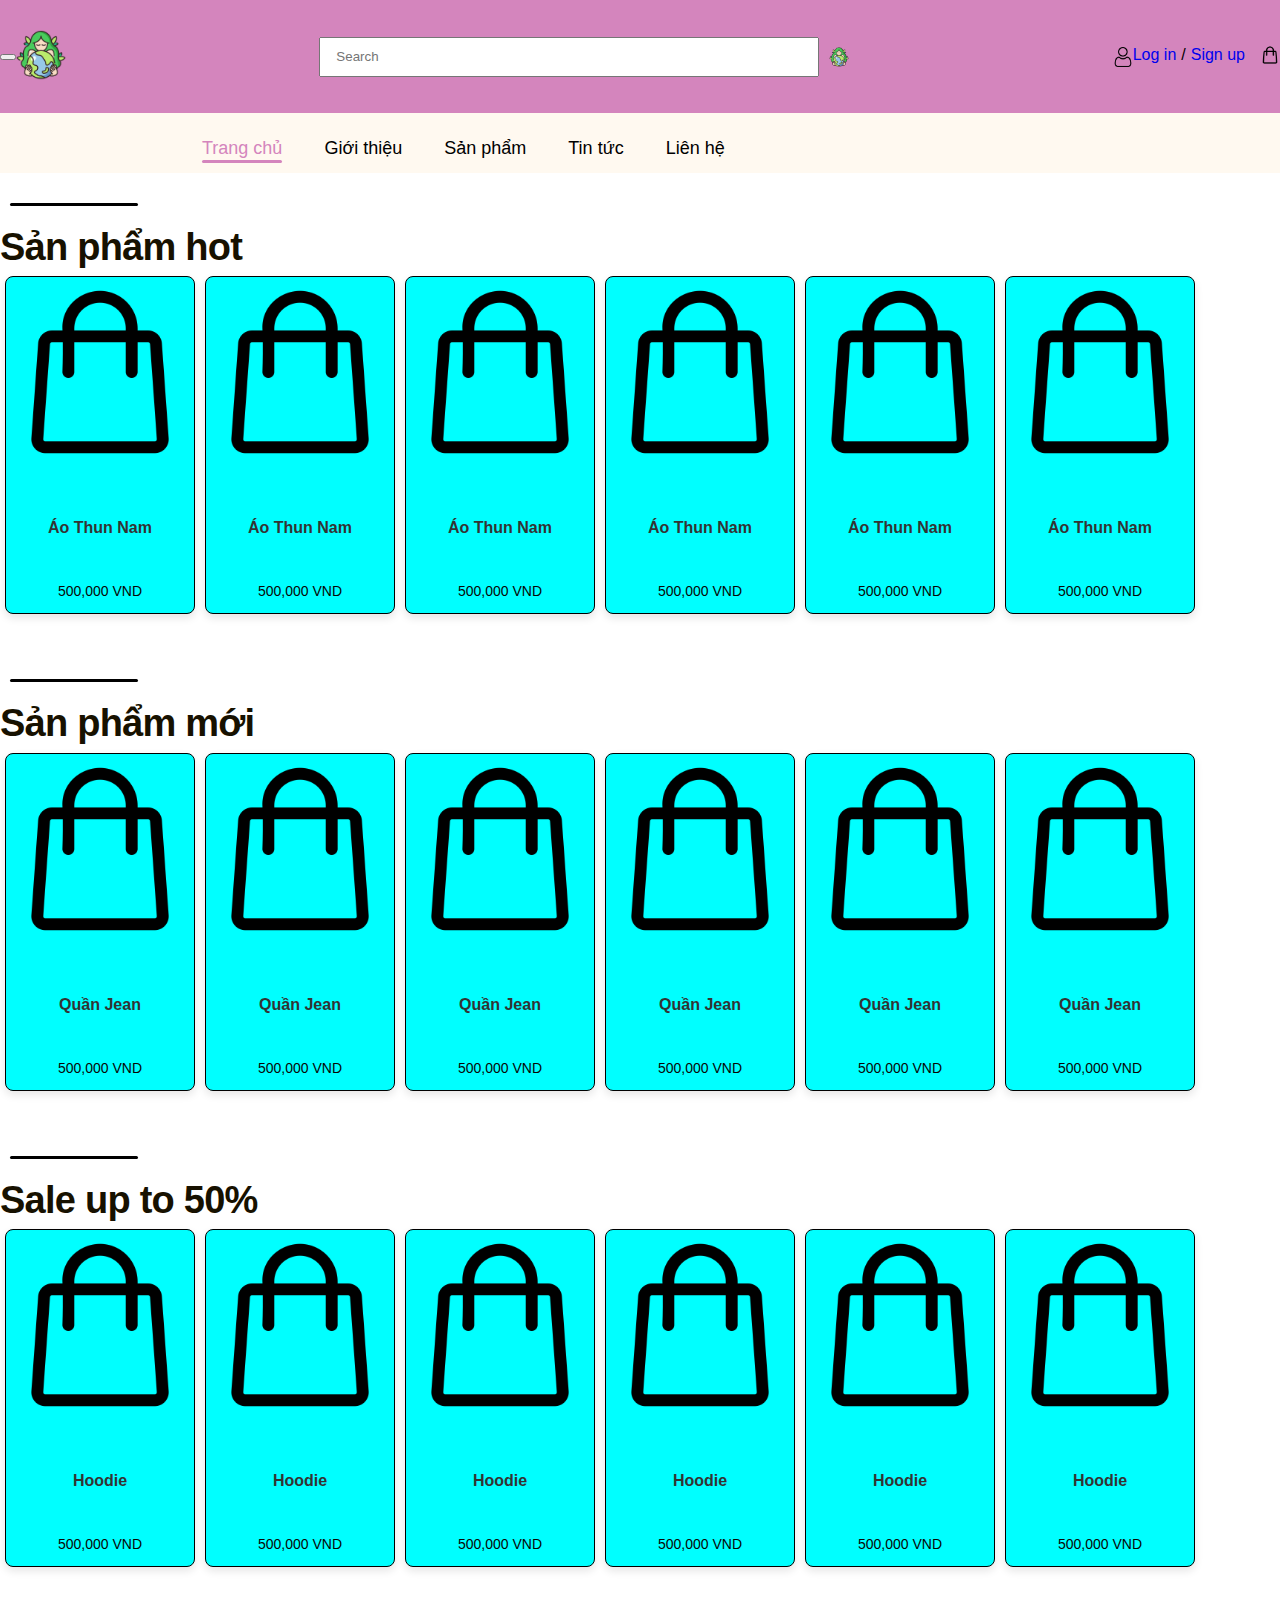
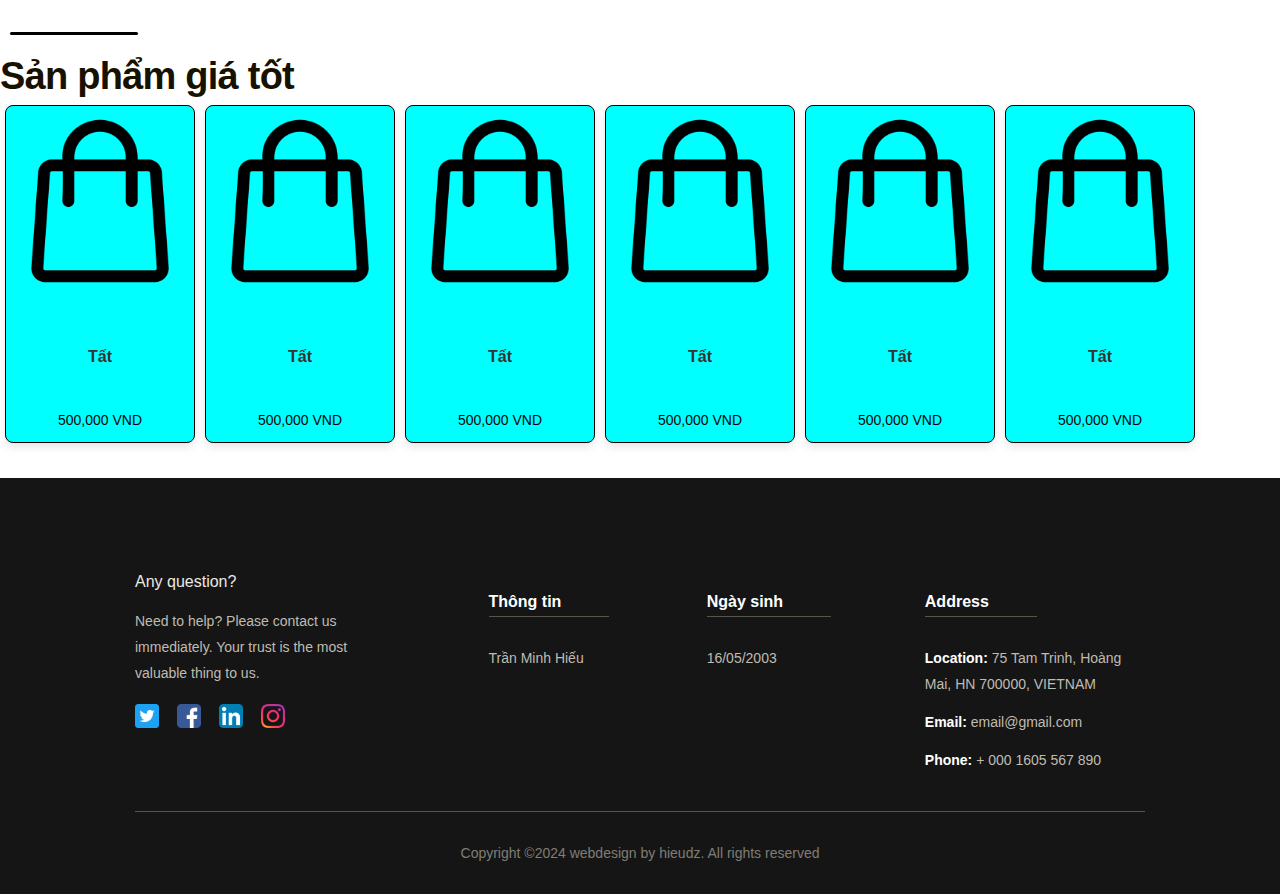
<file: Web_simple/index.html>
<!DOCTYPE html>
<html lang="en">
  <head>
    <meta charset="UTF-8" />
    <meta name="viewport" content="width=device-width, initial-scale=1.0" />
    <link rel="stylesheet" href="./assets/css/csschung/reset.css" />
    <link rel="stylesheet" href="./assets/css/csschung/styleglobal.css" />
    <link rel="stylesheet" href="./assets/css/csschung/stylecommon.css" />
    <link rel="stylesheet" href="./assets/css/csschung/styleheader.css" />
    <link rel="stylesheet" href="./assets/css/csschung/styleduoiheader.css" />
    <link rel="stylesheet" href="./assets/css/csschung/stylefooter.css" />
    <link rel="stylesheet" href="./assets/css/cssrieng/styletrangchu.css" />
    <!-- icon style -->
    <link
      rel="stylesheet"
      href="https://cdnjs.cloudflare.com/ajax/libs/font-awesome/6.6.0/css/all.min.css"
      integrity="sha512-Kc323vGBEqzTmouAECnVceyQqyqdsSiqLQISBL29aUW4U/M7pSPA/gEUZQqv1cwx4OnYxTxve5UMg5GT6L4JJg=="
      crossorigin="anonymous"
      referrerpolicy="no-referrer"
    />
    <title>Trang chủ</title>
  </head>
  <body>
    <!-- header -->
    <header class="header fixed" role="banner">
      <div class="main-content">
        <!-- Sidebar -->
        <aside class="side-bar" role="navigation">
          <header>
            <button class="close-btn" aria-label="Close Sidebar">
              <i class="fas fa-times"></i>
            </button>
            <img src="./assets/icon/logonew.png" alt="User Avatar" />
            <h1> InnoVerse Shop </h1>
          </header>
          <nav class="menu">
            <div class="item">
              <a href="#"><i class="fas fa-desktop"></i>Dashboard</a>
            </div>
            <div class="item">
              <a class="sub-btn">
                <i class="fas fa-table"></i>Tables
                <i class="fas fa-angle-right dropdown"></i>
              </a>
              <div class="sub-menu">
                <a href="#" class="sub-item">Sub Item 01</a>
                <a href="#" class="sub-item">Sub Item 02</a>
                <a href="#" class="sub-item">Sub Item 03</a>
              </div>
            </div>
            <div class="item">
              <a href="#"><i class="fas fa-th"></i>Forms</a>
            </div>
            <div class="item">
              <a class="sub-btn">
                <i class="fas fa-cogs"></i>Settings
                <i class="fas fa-angle-right dropdown"></i>
              </a>
              <div class="sub-menu">
                <a href="#" class="sub-item">Sub Item 01</a>
                <a href="#" class="sub-item">Sub Item 02</a>
              </div>
            </div>
            <div class="item">
              <a href="#"><i class="fas fa-info-circle"></i>About</a>
            </div>
          </nav>
        </aside>

        <!-- Header Content -->
        <div class="body-header">
          <div style="display: flex; align-items: center">
            <button class="menu-btn" aria-label="Toggle Sidebar">
              <i class="fas fa-bars"></i>
            </button>
            <div class="logo-container">
              <img
                src="./assets/icon/logonew.png"
                alt="Lesson"
                class="logo"
                width="50"
                height="50"
              />
            </div>
          </div>

          <!-- Search Form -->
          <form action="" method="get" class="form" role="search">
            <input
              type="search"
              class="form-control me-2"
              placeholder="Search"
              aria-label="Search"
            />
            <button
              class="btn btn-outline-success"
              type="submit"
              aria-label="Submit Search"
            >
              <img src="./assets/icon/logonew.png" alt="Search Icon" width="20" />
            </button>
          </form>

          <!-- User and Cart Section -->
          <div class="user-cart-section">
            <div class="user-login" style="display: flex">
              <img src="./assets/icon/user.png" alt="User Avatar" width="20" />
              <div class="auth-links">
                <a href="#" title="Log in">Log in</a> /
                <a href="#" title="Sign up">Sign up</a>
              </div>
            </div>
            <div class="shopping-cart">
              <a href="giohang.html">
                <img
                  src="./assets/icon/shopping-bag.png"
                  alt="Shopping Cart"
                  width="20"
                />
              </a>
            </div>
          </div>
        </div>
      </div>
    </header>

    <!-- Điều hướng -->
    <div class="dieu-huong">
      <div class="main-content">
        <div class="danh-sach">
          <ul>
            <li class="active">
              <a href="#">Trang chủ</a>
            </li>
            <li>
              <a href="#">Giới thiệu</a>
            </li>
            <li>
              <a href="#">Sản phẩm</a>
            </li>
            <li>
              <a href="#">Tin tức</a>
            </li>
            <li>
              <a href="./lienhe.html">Liên hệ</a>
            </li>
          </ul>
        </div>
      </div>
    </div>

    <!-- main -->
    <main>
      <!-- nội dung -->
      <div class="main-content">
        <div class="noi-dung">
          <!-- Sản phẩm hot -->
          <div class="new-arrivals can-tren-duoi">
            <h2 class="heading-lv2">Sản phẩm hot</h2>
            <div class="new-arrivals1">
              <div class="product-card">
                <img
                  src="./assets/icon/shopping-bag.png"
                  alt="Tên sản phẩm"
                  class="product-image"
                />
                <h3 class="product-name">Áo Thun Nam</h3>
                <p class="product-price">500,000 VND</p>
              </div>
              <div class="product-card">
                <img
                  src="./assets/icon/shopping-bag.png"
                  alt="Tên sản phẩm"
                  class="product-image"
                />
                <h3 class="product-name">Áo Thun Nam</h3>
                <p class="product-price">500,000 VND</p>
              </div>
              <div class="product-card">
                <img
                  src="./assets/icon/shopping-bag.png"
                  alt="Tên sản phẩm"
                  class="product-image"
                />
                <h3 class="product-name">Áo Thun Nam</h3>
                <p class="product-price">500,000 VND</p>
              </div>
              <div class="product-card">
                <img
                  src="./assets/icon/shopping-bag.png"
                  alt="Tên sản phẩm"
                  class="product-image"
                />
                <h3 class="product-name">Áo Thun Nam</h3>
                <p class="product-price">500,000 VND</p>
              </div>
              <div class="product-card">
                <img
                  src="./assets/icon/shopping-bag.png"
                  alt="Tên sản phẩm"
                  class="product-image"
                />
                <h3 class="product-name">Áo Thun Nam</h3>
                <p class="product-price">500,000 VND</p>
              </div>
              <div class="product-card">
                <img
                  src="./assets/icon/shopping-bag.png"
                  alt="Tên sản phẩm"
                  class="product-image"
                />
                <h3 class="product-name">Áo Thun Nam</h3>
                <p class="product-price">500,000 VND</p>
              </div>
            </div>
          </div>

          <!-- Sản phẩm mới -->
          <div class="new-products can-tren-duoi">
            <h2 class="heading-lv2">Sản phẩm mới</h2>
            <div class="new-products1">
              <div class="product-card">
                <img
                  src="./assets/icon/shopping-bag.png"
                  alt="Tên sản phẩm"
                  class="product-image"
                />
                <h3 class="product-name">Quần Jean</h3>
                <p class="product-price">500,000 VND</p>
              </div>
              <div class="product-card">
                <img
                  src="./assets/icon/shopping-bag.png"
                  alt="Tên sản phẩm"
                  class="product-image"
                />
                <h3 class="product-name">Quần Jean</h3>
                <p class="product-price">500,000 VND</p>
              </div>
              <div class="product-card">
                <img
                  src="./assets/icon/shopping-bag.png"
                  alt="Tên sản phẩm"
                  class="product-image"
                />
                <h3 class="product-name">Quần Jean</h3>
                <p class="product-price">500,000 VND</p>
              </div>
              <div class="product-card">
                <img
                  src="./assets/icon/shopping-bag.png"
                  alt="Tên sản phẩm"
                  class="product-image"
                />
                <h3 class="product-name">Quần Jean</h3>
                <p class="product-price">500,000 VND</p>
              </div>
              <div class="product-card">
                <img
                  src="./assets/icon/shopping-bag.png"
                  alt="Tên sản phẩm"
                  class="product-image"
                />
                <h3 class="product-name">Quần Jean</h3>
                <p class="product-price">500,000 VND</p>
              </div>
              <div class="product-card">
                <img
                  src="./assets/icon/shopping-bag.png"
                  alt="Tên sản phẩm"
                  class="product-image"
                />
                <h3 class="product-name">Quần Jean</h3>
                <p class="product-price">500,000 VND</p>
              </div>
            </div>
          </div>

          <!-- Hàng giảm giá -->
          <div class="sale can-tren-duoi">
            <h2 class="heading-lv2">Sale up to 50%</h2>
            <div class="sale1">
              <div class="product-card">
                <img
                  src="./assets/icon/shopping-bag.png"
                  alt="Tên sản phẩm"
                  class="product-image"
                />
                <h3 class="product-name">Hoodie</h3>
                <p class="product-price">500,000 VND</p>
              </div>
              <div class="product-card">
                <img
                  src="./assets/icon/shopping-bag.png"
                  alt="Tên sản phẩm"
                  class="product-image"
                />
                <h3 class="product-name">Hoodie</h3>
                <p class="product-price">500,000 VND</p>
              </div>
              <div class="product-card">
                <img
                  src="./assets/icon/shopping-bag.png"
                  alt="Tên sản phẩm"
                  class="product-image"
                />
                <h3 class="product-name">Hoodie</h3>
                <p class="product-price">500,000 VND</p>
              </div>
              <div class="product-card">
                <img
                  src="./assets/icon/shopping-bag.png"
                  alt="Tên sản phẩm"
                  class="product-image"
                />
                <h3 class="product-name">Hoodie</h3>
                <p class="product-price">500,000 VND</p>
              </div>
              <div class="product-card">
                <img
                  src="./assets/icon/shopping-bag.png"
                  alt="Tên sản phẩm"
                  class="product-image"
                />
                <h3 class="product-name">Hoodie</h3>
                <p class="product-price">500,000 VND</p>
              </div>
              <div class="product-card">
                <img
                  src="./assets/icon/shopping-bag.png"
                  alt="Tên sản phẩm"
                  class="product-image"
                />
                <h3 class="product-name">Hoodie</h3>
                <p class="product-price">500,000 VND</p>
              </div>
            </div>
          </div>

          <!-- Sản phẩm giá tốt -->
          <div class="discounted-goods can-tren-duoi">
            <h2 class="heading-lv2">Sản phẩm giá tốt</h2>
            <div class="discounted-goods1">
              <div class="product-card">
                <img
                  src="./assets/icon/shopping-bag.png"
                  alt="Tên sản phẩm"
                  class="product-image"
                />
                <h3 class="product-name">Tất</h3>
                <p class="product-price">500,000 VND</p>
              </div>
              <div class="product-card">
                <img
                  src="./assets/icon/shopping-bag.png"
                  alt="Tên sản phẩm"
                  class="product-image"
                />
                <h3 class="product-name">Tất</h3>
                <p class="product-price">500,000 VND</p>
              </div>
              <div class="product-card">
                <img
                  src="./assets/icon/shopping-bag.png"
                  alt="Tên sản phẩm"
                  class="product-image"
                />
                <h3 class="product-name">Tất</h3>
                <p class="product-price">500,000 VND</p>
              </div>
              <div class="product-card">
                <img
                  src="./assets/icon/shopping-bag.png"
                  alt="Tên sản phẩm"
                  class="product-image"
                />
                <h3 class="product-name">Tất</h3>
                <p class="product-price">500,000 VND</p>
              </div>
              <div class="product-card">
                <img
                  src="./assets/icon/shopping-bag.png"
                  alt="Tên sản phẩm"
                  class="product-image"
                />
                <h3 class="product-name">Tất</h3>
                <p class="product-price">500,000 VND</p>
              </div>
              <div class="product-card">
                <img
                  src="./assets/icon/shopping-bag.png"
                  alt="Tên sản phẩm"
                  class="product-image"
                />
                <h3 class="product-name">Tất</h3>
                <p class="product-price">500,000 VND</p>
              </div>
            </div>
          </div>
        </div>
      </div>
    </main>

    <!-- footer -->
    <footer class="footer">
      <div class="main-content">
        <div class="row">
          <!-- column 1 -->
          <div class="column">
            <span class="logo">Any question?</span>
            <p class="desc">
              Need to help? Please contact us immediately. Your trust is the most valuable thing to us.
            </p>
            <div class="socials">
              <a href="#!">
                <img
                  src="./assets/icon/tw.png"
                  alt="twitter"
                  class="icon"
                />
              </a>
              <a href="#!">
                <img src="./assets/icon/fb.png" alt="facebook" class="icon" />
              </a>
              <a href="#!">
                <img
                  src="./assets/icon/Ln.png"
                  alt="linkedin"
                  class="icon"
                />
              </a>
              <a href="#!">
                <img
                  src="./assets/icon/Ins.png"
                  alt="instagram"
                  class="icon"
                />
              </a>
            </div>
          </div>

          <!-- column 2 -->
          <div class="column">
            <h3 class="title">Thông tin</h3>
            <ul class="list">
              <li>
                <a href="#!">Trần Minh Hiếu</a>
              </li>
            </ul>
          </div>

          <!-- column 3 -->
          <div class="column">
            <h3 class="title">Ngày sinh</h3>
            <ul class="list">
              <li>
                <a href="#!">16/05/2003</a>
              </li>
            </ul>
          </div>

          <!-- column 4 -->
          <div class="column">
            <h3 class="title">Address</h3>
            <ul class="list">
              <li>
                <a href="#!"
                  ><strong>Location:</strong> 75 Tam Trinh, Hoàng Mai, HN
                  700000, VIETNAM</a
                >
              </li>
              <li>
                <a href="#!"><strong>Email:</strong> email@gmail.com</a>
              </li>
              <li>
                <a href="#!"><strong>Phone:</strong> + 000 1605 567 890</a>
              </li>
            </ul>
          </div>
        </div>

        <div class="copyright">
          <p>Copyright ©2024 webdesign by hieudz. All rights reserved</p>
        </div>
      </div>
    </footer>

    <script type="text/javascript">
      document.addEventListener("DOMContentLoaded", () => {
        // Toggle sub-menus
        document.querySelectorAll(".sub-btn").forEach((button) => {
          button.addEventListener("click", () => {
            const subMenu = button.nextElementSibling;
            const dropdownIcon = button.querySelector(".dropdown");

            if (subMenu) subMenu.classList.toggle("visible");
            if (dropdownIcon) dropdownIcon.classList.toggle("rotate");
          });
        });

        // Expand and collapse sidebar
        const sidebar = document.querySelector(".side-bar");
        const menuBtn = document.querySelector(".menu-btn");
        const closeBtn = document.querySelector(".close-btn");

        if (menuBtn && sidebar && closeBtn) {
          menuBtn.addEventListener("click", () => {
            sidebar.classList.add("active");
            menuBtn.style.visibility = "hidden";
          });

          closeBtn.addEventListener("click", () => {
            sidebar.classList.remove("active");
            menuBtn.style.visibility = "visible";
          });
        }
      });
    </script>
  </body>
</html>
</file>
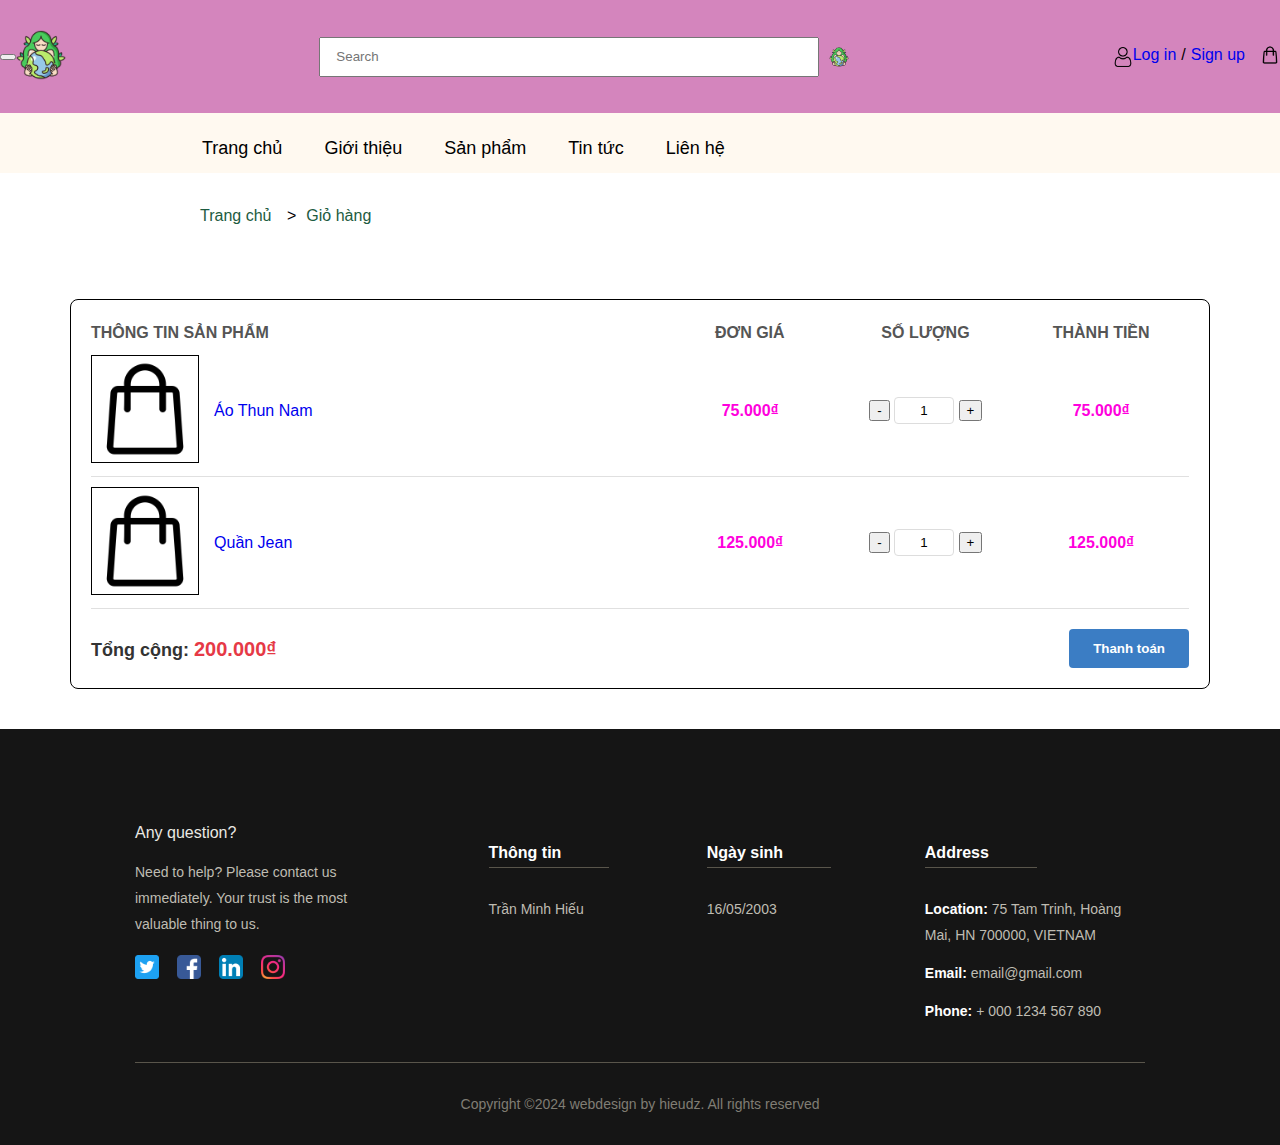
<file: Web_simple/giohang.html>
<!DOCTYPE html>
<html lang="en">
  <head>
    <meta charset="UTF-8" />
    <meta name="viewport" content="width=device-width, initial-scale=1.0" />
    <link rel="stylesheet" href="./assets/css/csschung/reset.css" />
    <link rel="stylesheet" href="./assets/css/csschung/styleglobal.css" />
    <link rel="stylesheet" href="./assets/css/csschung/stylecommon.css" />
    <link rel="stylesheet" href="./assets/css/csschung/styleheader.css" />
    <link rel="stylesheet" href="./assets/css/csschung/styleduoiheader.css" />
    <link rel="stylesheet" href="./assets/css/csschung/stylefooter.css" />
    <link rel="stylesheet" href="./assets/css/cssrieng/stylegiohang.css" />
    <!-- icon style -->
    <link
      rel="stylesheet"
      href="https://cdnjs.cloudflare.com/ajax/libs/font-awesome/6.6.0/css/all.min.css"
      integrity="sha512-Kc323vGBEqzTmouAECnVceyQqyqdsSiqLQISBL29aUW4U/M7pSPA/gEUZQqv1cwx4OnYxTxve5UMg5GT6L4JJg=="
      crossorigin="anonymous"
      referrerpolicy="no-referrer"
    />
    <title>Giỏ hàng</title>
  </head>
  <body>
    <!-- header -->
    <header class="header fixed" role="banner">
      <div class="main-content">
        <!-- Sidebar -->
        <aside class="side-bar" role="navigation">
          <header>
            <button class="close-btn" aria-label="Close Sidebar">
              <i class="fas fa-times"></i>
            </button>
            <img src="./assets/icon/logonew.png" alt="User Avatar" />
            <h1> InnoVerse Shop </h1>
          </header>
          <nav class="menu">
            <div class="item">
              <a href="#"><i class="fas fa-desktop"></i>Dashboard</a>
            </div>
            <div class="item">
              <a class="sub-btn">
                <i class="fas fa-table"></i>Tables
                <i class="fas fa-angle-right dropdown"></i>
              </a>
              <div class="sub-menu">
                <a href="#" class="sub-item">Sub Item 01</a>
                <a href="#" class="sub-item">Sub Item 02</a>
                <a href="#" class="sub-item">Sub Item 03</a>
              </div>
            </div>
            <div class="item">
              <a href="#"><i class="fas fa-th"></i>Forms</a>
            </div>
            <div class="item">
              <a class="sub-btn">
                <i class="fas fa-cogs"></i>Settings
                <i class="fas fa-angle-right dropdown"></i>
              </a>
              <div class="sub-menu">
                <a href="#" class="sub-item">Sub Item 01</a>
                <a href="#" class="sub-item">Sub Item 02</a>
              </div>
            </div>
            <div class="item">
              <a href="#"><i class="fas fa-info-circle"></i>About</a>
            </div>
          </nav>
        </aside>

        <!-- Header Content -->
        <div class="body-header">
          <div style="display: flex; align-items: center">
            <button class="menu-btn" aria-label="Toggle Sidebar">
              <i class="fas fa-bars"></i>
            </button>
            <div class="logo-container">
              <img
                src="./assets/icon/logonew.png"
                alt="Lesson"
                class="logo"
                width="50"
                height="50"
              />
            </div>
          </div>

          <!-- Search Form -->
          <form action="" method="get" class="form" role="search">
            <input
              type="search"
              class="form-control me-2"
              placeholder="Search"
              aria-label="Search"
            />
            <button
              class="btn btn-outline-success"
              type="submit"
              aria-label="Submit Search"
            >
              <img src="./assets/icon/logonew.png" alt="Search Icon" width="20" />
            </button>
          </form>

          <!-- User and Cart Section -->
          <div class="user-cart-section">
            <div class="user-login" style="display: flex">
              <img src="./assets/icon/user.png" alt="User Avatar" width="20" />
              <div class="auth-links">
                <a href="#" title="Log in">Log in</a> /
                <a href="#" title="Sign up">Sign up</a>
              </div>
            </div>
            <div class="shopping-cart">
              <a href="#">
                <img
                  src="./assets/icon/shopping-bag.png"
                  alt="Shopping Cart"
                  width="20"
                />
              </a>
            </div>
          </div>
        </div>
      </div>
    </header>

    <!-- Điều hướng -->
    <div class="dieu-huong">
      <div class="main-content">
        <div class="danh-sach">
          <ul>
            <li>
              <a href="./index.html">Trang chủ</a>
            </li>
            <li>
              <a href="#">Giới thiệu</a>
            </li>
            <li>
              <a href="#">Sản phẩm</a>
            </li>
            <li>
              <a href="#">Tin tức</a>
            </li>
            <li>
              <a href="./lienhe.html">Liên hệ</a>
            </li>
          </ul>
        </div>
      </div>
    </div>

    <!-- main -->
    <main>
      <!-- nội dung -->
      <section class="bread-crumb">
        <div class="main-content">
          <ul class="horizontal-menu">
            <li>
              <a href="./index.html">Trang chủ</a>
            </li>
            <li>></li>
            <li>
              <a href="#">Giỏ hàng</a>
            </li>
          </ul>
        </div>
      </section>

      <section class="main-cart-page main-content">
        <div class="container cart-container">
          <div class="cart-content">
            <form action="" method="post" class="cart-form">
              <div class="cart-header">
                <div>Thông tin sản phẩm</div>
                <div>Đơn giá</div>
                <div>Số lượng</div>
                <div>Thành tiền</div>
              </div>

              <!-- Sản phẩm mẫu trong giỏ hàng -->
              <div class="cart-item">
                <div class="dd">
                  <div class="product-img">
                    <a href="#">
                      <img src="./assets/icon/shopping-bag.png" alt="" />
                    </a>
                  </div>
                  <div class="product-info">
                    <div class="product-name-wrap">
                      <a href="#" class="product-name">Áo Thun Nam</a>
                    </div>
                    <div class="grid">
                      <div class="product-price" data-price="75000">
                        75.000₫
                      </div>
                    </div>
                    <div class="grid">
                      <div class="product-quantity">
                        <button type="button" onclick="decrease()">-</button>
                        <input
                          type="text"
                          id="quantity"
                          maxlength="3"
                          min="1"
                          value="1"
                          class="quantity-input"
                          onchange="updateCart()"
                        />
                        <button type="button" onclick="increase()">+</button>
                      </div>
                    </div>
                    <div class="grid">
                      <div class="product-total">75.000₫</div>
                    </div>
                  </div>
                </div>
              </div>

              <div class="cart-item">
                <div class="dd">
                  <div class="product-img">
                    <a href="#">
                      <img src="./assets/icon/shopping-bag.png" alt="" />
                    </a>
                  </div>
                  <div class="product-info">
                    <div class="product-name-wrap">
                      <a href="#" class="product-name">Quần Jean</a>
                    </div>
                    <div class="grid">
                      <div class="product-price" data-price="125000">
                        125.000₫
                      </div>
                    </div>
                    <div class="grid">
                      <div class="product-quantity">
                        <button type="button" onclick="decrease()">-</button>
                        <input
                          type="text"
                          id="quantity"
                          maxlength="3"
                          min="1"
                          value="1"
                          class="quantity-input"
                          onchange="updateCart()"
                        />
                        <button type="button" onclick="increase()">+</button>
                      </div>
                    </div>
                    <div class="grid">
                      <div class="product-total">125.000₫</div>
                    </div>
                  </div>
                </div>
              </div>

              

              <!-- Tổng tiền và nút thanh toán -->
              <div class="cart-footer">
                <div class="cart-total">
                  <span>Tổng cộng:</span>
                  <span class="total-price">200.000₫</span>
                </div>
                <button
                  onclick="location.href='/checkout'"
                  type="button"
                  class="btn-checkout"
                >
                  Thanh toán
                </button>
              </div>
            </form>
          </div>
        </div>
      </section>
    </main>

    <!-- footer -->
    <footer class="footer">
      <div class="main-content">
        <div class="row">
          <!-- column 1 -->
          <div class="column">
            <span class="logo">Any question?</span>
            <p class="desc">
              Need to help? Please contact us immediately. Your trust is the most valuable thing to us.
            </p>
            <div class="socials">
              <a href="#!">
                <img
                  src="./assets/icon/tw.png"
                  alt="twitter"
                  class="icon"
                />
              </a>
              <a href="#!">
                <img src="./assets/icon/fb.png" alt="facebook" class="icon" />
              </a>
              <a href="#!">
                <img
                  src="./assets/icon/Ln.png "
                  alt="linkedin"
                  class="icon"
                />
              </a>
              <a href="#!">
                <img
                  src="./assets/icon/Ins.png"
                  alt="instagram"
                  class="icon"
                />
              </a>
            </div>
          </div>

          <!-- column 2 -->
          <div class="column">
            <h3 class="title">Thông tin</h3>
            <ul class="list">
              <li>
                <a href="#!">Trần Minh Hiếu</a>
              </li>
            </ul>
          </div>

          <!-- column 3 -->
          <div class="column">
            <h3 class="title">Ngày sinh</h3>
            <ul class="list">
              <li>
                <a href="#!">16/05/2003</a>
              </li>
            </ul>
          </div>

          <!-- column 4 -->
          <div class="column">
            <h3 class="title">Address</h3>
            <ul class="list">
              <li>
                <a href="#!"
                  ><strong>Location:</strong> 75 Tam Trinh, Hoàng Mai, HN
                  700000, VIETNAM</a
                >
              </li>
              <li>
                <a href="#!"><strong>Email:</strong> email@gmail.com</a>
              </li>
              <li>
                <a href="#!"><strong>Phone:</strong> + 000 1234 567 890</a>
              </li>
            </ul>
          </div>
        </div>

        <div class="copyright">
          <p>Copyright ©2024 webdesign by hieudz. All rights reserved</p>
        </div>
      </div>
    </footer>

    <script type="text/javascript">
      document.addEventListener("DOMContentLoaded", () => {
        // Toggle sub-menus
        document.querySelectorAll(".sub-btn").forEach((button) => {
          button.addEventListener("click", () => {
            const subMenu = button.nextElementSibling;
            const dropdownIcon = button.querySelector(".dropdown");

            if (subMenu) subMenu.classList.toggle("visible");
            if (dropdownIcon) dropdownIcon.classList.toggle("rotate");
          });
        });

        // Expand and collapse sidebar
        const sidebar = document.querySelector(".side-bar");
        const menuBtn = document.querySelector(".menu-btn");
        const closeBtn = document.querySelector(".close-btn");

        if (menuBtn && sidebar && closeBtn) {
          menuBtn.addEventListener("click", () => {
            sidebar.classList.add("active");
            menuBtn.style.visibility = "hidden";
          });

          closeBtn.addEventListener("click", () => {
            sidebar.classList.remove("active");
            menuBtn.style.visibility = "visible";
          });
        }
      });
    </script>

    <script>
      function updateCart() {
        const rows = document.querySelectorAll(".cart-item");
        let total = 0;

        rows.forEach((row) => {
          const price = parseInt(
            row.querySelector(".product-price").dataset.price,
            10
          );
          const quantity = parseInt(
            row.querySelector(".quantity-input").value,
            10
          );
          const productTotal = price * quantity;

          row.querySelector(".product-total").textContent =
            productTotal.toLocaleString("vi-VN") + "₫";
          total += productTotal;
        });

        document.querySelector(".total-price").textContent =
          total.toLocaleString("vi-VN") + "₫";
      }

      function decrease() {
        const quantityInput = document.getElementById("quantity");
        let quantity = parseInt(quantityInput.value);
        if (quantity > 1) {
          quantity--;
          quantityInput.value = quantity;
        }
      }

      function increase() {
        const quantityInput = document.getElementById("quantity");
        let quantity = parseInt(quantityInput.value);
        quantity++;
        quantityInput.value = quantity;
      }
    </script>
  </body>
</html>
</file>
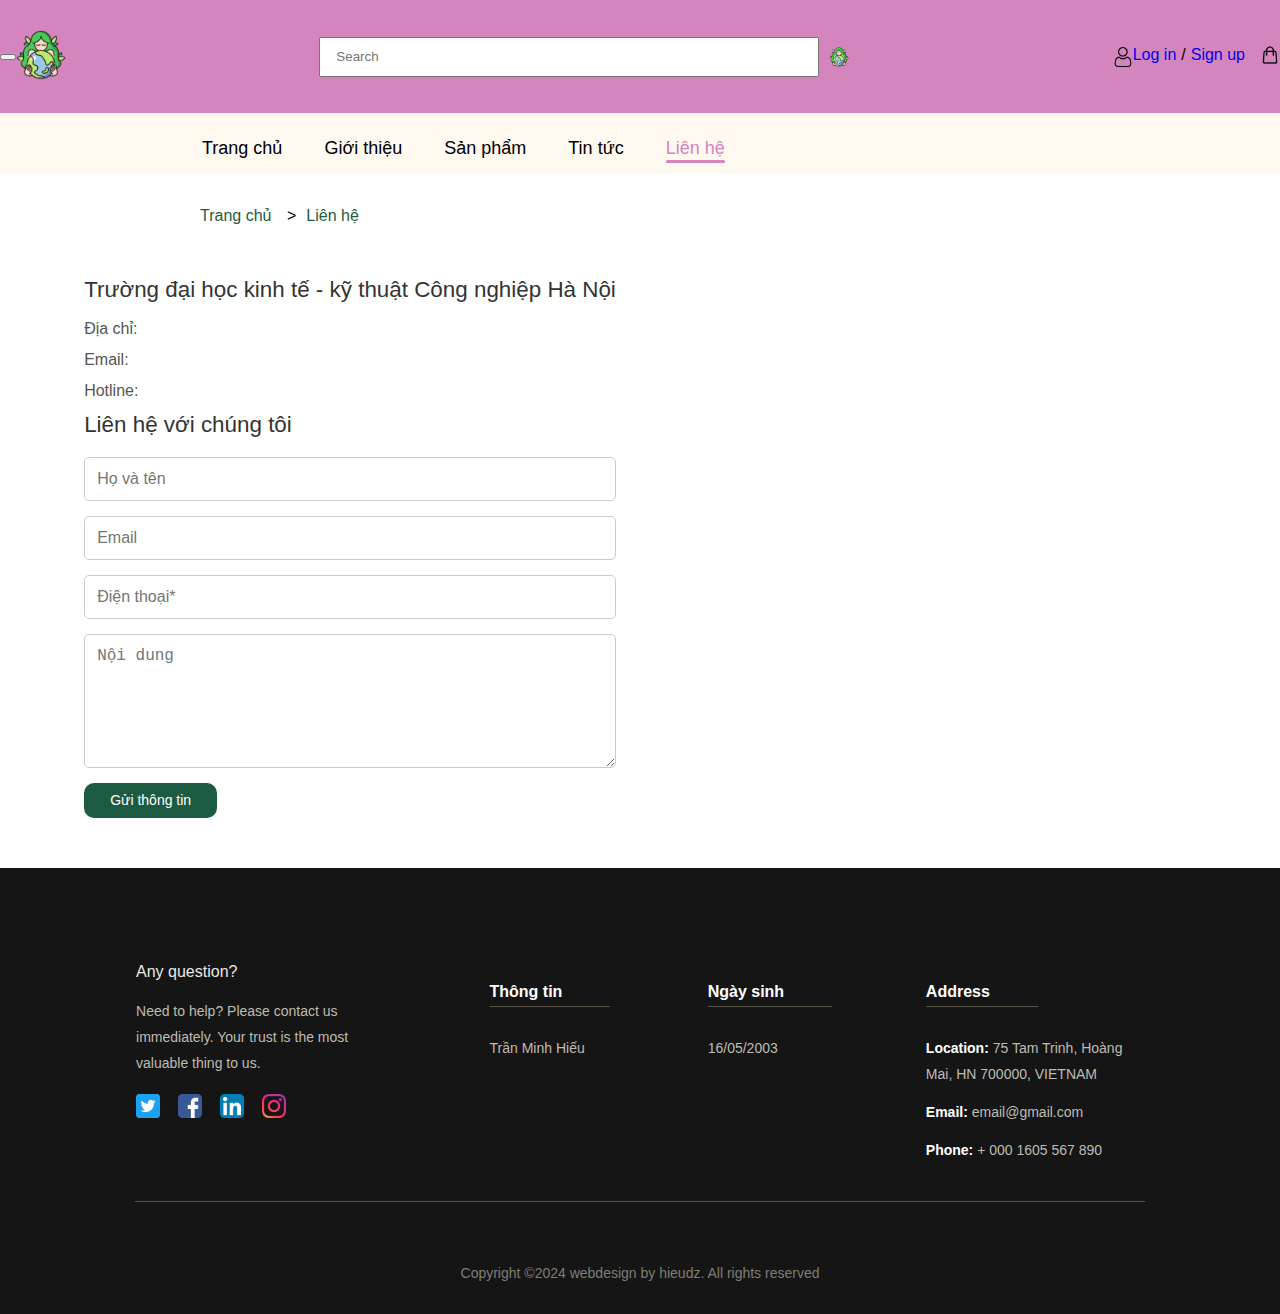
<file: Web_simple/lienhe.html>
<!DOCTYPE html>
<html lang="en">
  <head>
    <meta charset="UTF-8" />
    <meta name="viewport" content="width=device-width, initial-scale=1.0" />
    <link rel="stylesheet" href="./assets/css/csschung/reset.css" />
    <link rel="stylesheet" href="./assets/css/csschung/styleglobal.css" />
    <link rel="stylesheet" href="./assets/css/csschung/stylecommon.css" />
    <link rel="stylesheet" href="./assets/css/csschung/styleheader.css" />
    <link rel="stylesheet" href="./assets/css/csschung/styleduoiheader.css" />
    <link rel="stylesheet" href="./assets/css/csschung/stylefooter.css" />
    <link rel="stylesheet" href="./assets/css/cssrieng/stylelienhe.css" />
    <!-- icon style -->
    <link
      rel="stylesheet"
      href="https://cdnjs.cloudflare.com/ajax/libs/font-awesome/6.6.0/css/all.min.css"
      integrity="sha512-Kc323vGBEqzTmouAECnVceyQqyqdsSiqLQISBL29aUW4U/M7pSPA/gEUZQqv1cwx4OnYxTxve5UMg5GT6L4JJg=="
      crossorigin="anonymous"
      referrerpolicy="no-referrer"
    />
    <title>Liên hệ</title>
  </head>
  <body>
    <!-- header -->
    <header class="header fixed" role="banner">
      <div class="main-content">
        <!-- Sidebar -->
        <aside class="side-bar" role="navigation">
          <header>
            <button class="close-btn" aria-label="Close Sidebar">
              <i class="fas fa-times"></i>
            </button>
            <img src="./assets/icon/logonew.png" alt="User Avatar" />
            <h1> InnoVerse Shop </h1>
          </header>
          <nav class="menu">
            <div class="item">
              <a href="#"><i class="fas fa-desktop"></i>Dashboard</a>
            </div>
            <div class="item">
              <a class="sub-btn">
                <i class="fas fa-table"></i>Tables
                <i class="fas fa-angle-right dropdown"></i>
              </a>
              <div class="sub-menu">
                <a href="#" class="sub-item">Sub Item 01</a>
                <a href="#" class="sub-item">Sub Item 02</a>
                <a href="#" class="sub-item">Sub Item 03</a>
              </div>
            </div>
            <div class="item">
              <a href="#"><i class="fas fa-th"></i>Forms</a>
            </div>
            <div class="item">
              <a class="sub-btn">
                <i class="fas fa-cogs"></i>Settings
                <i class="fas fa-angle-right dropdown"></i>
              </a>
              <div class="sub-menu">
                <a href="#" class="sub-item">Sub Item 01</a>
                <a href="#" class="sub-item">Sub Item 02</a>
              </div>
            </div>
            <div class="item">
              <a href="#"><i class="fas fa-info-circle"></i>About</a>
            </div>
          </nav>
        </aside>

        <!-- Header Content -->
        <div class="body-header">
          <div style="display: flex; align-items: center">
            <button class="menu-btn" aria-label="Toggle Sidebar">
              <i class="fas fa-bars"></i>
            </button>
            <div class="logo-container">
              <img
                src="./assets/icon/logonew.png"
                alt="Lesson"
                class="logo"
                width="50"
                height="50"
              />
            </div>
          </div>

          <!-- Search Form -->
          <form action="" method="get" class="form" role="search">
            <input
              type="search"
              class="form-control me-2"
              placeholder="Search"
              aria-label="Search"
            />
            <button
              class="btn btn-outline-success"
              type="submit"
              aria-label="Submit Search"
            >
              <img src="./assets/icon/logonew.png" alt="Search Icon" width="20" />
            </button>
          </form>

          <!-- User and Cart Section -->
          <div class="user-cart-section">
            <div class="user-login" style="display: flex">
              <img src="./assets/icon/user.png" alt="User Avatar" width="20" />
              <div class="auth-links">
                <a href="#" title="Log in">Log in</a> /
                <a href="#" title="Sign up">Sign up</a>
              </div>
            </div>
            <div class="shopping-cart">
              <a href="giohang.html">
                <img
                  src="./assets/icon/shopping-bag.png"
                  alt="Shopping Cart"
                  width="20"
                />
              </a>
            </div>
          </div>
        </div>
      </div>
    </header>

    <!-- Điều hướng -->
    <div class="dieu-huong">
      <div class="main-content">
        <div class="danh-sach">
          <ul>
            <li>
              <a href="./index.html">Trang chủ</a>
            </li>
            <li>
              <a href="#">Giới thiệu</a>
            </li>
            <li>
              <a href="#">Sản phẩm</a>
            </li>
            <li>
              <a href="#">Tin tức</a>
            </li>
            <li class="active">
              <a href="#">Liên hệ</a>
            </li>
          </ul>
        </div>
      </div>
    </div>

    <!-- main -->
    <main>
      <!-- nội dung -->
      <section class="bread-crumb">
        <div class="main-content">
          <ul class="horizontal-menu">
            <li>
              <a href="./index.html">Trang chủ</a>
            </li>
            <li>></li>
            <li>
              <a href="#">Liên hệ</a>
            </li>
          </ul>
        </div>
      </section>

      <section class="layout-contact">
        <div class="main-content">
          <div class="row">
            <div class="ben-trai">
              <div class="contact">
                <h4>Trường đại học kinh tế - kỹ thuật Công nghiệp Hà Nội</h4>
                <div>
                  <div>Địa chỉ:</div>
                  <div>Email:</div>
                  <div>Hotline:</div>
                </div>
              </div>
              <div class="form-contact">
                <h4>Liên hệ với chúng tôi</h4>
                <div class="pagelogin">
                  <form action="" method="post">
                    <div class="group_contact">
                      <input placeholder="Họ và tên" type="text" class="" required="" id="name" name="contact[Name]">

                      <input placeholder="Email" type="email" pattern="[a-z0-9._%+-]+@[a-z0-9.-]+\.[a-z]{2,4}$" required="" id="email1" class="" name="contact[email]">

                      <input type="number" placeholder="Điện thoại*" name="contact[phone]" id="phone" class="" required="">

                      <textarea placeholder="Nội dung" name="contact[body]" id="comment" class="content-area" rows="5" required=""></textarea>
            
                      <button type="submit" class="btn-lienhe">Gửi thông tin</button>
                    </div>
                  </form>
                </div>
              </div>
            </div>
            
            <div class="ben-phai">
              <iframe
                src="https://www.google.com/maps/embed?pb=!1m18!1m12!1m3!1d7450.432466018942!2d105.87479176313802!3d20.983967630810966!2m3!1f0!2f0!3f0!3m2!1i1024!2i768!4f13.1!3m3!1m2!1s0x3135afd765487289%3A0x21bd5839ba683d5f!2zVHLGsOG7nW5nIMSQ4bqhaSBI4buNYyBLaW5oIFThur8gS-G7uSBUaHXhuq10IEPDtG5nIE5naGnhu4dw!5e0!3m2!1svi!2s!4v1730403784075!5m2!1svi!2s"
                width="540"
                height="450"
                style="border: 0"
                allowfullscreen=""
                loading="lazy"
                referrerpolicy="no-referrer-when-downgrade"
              ></iframe>
            </div>
          </div>
        </div>
      </section>
    </main>

    <!-- footer -->
    <footer class="footer">
      <div class="main-content">
        <div class="row">
          <!-- column 1 -->
          <div class="column">
            <span class="logo">Any question?</span>
            <p class="desc">
              Need to help? Please contact us immediately. Your trust is the most valuable thing to us.
            </p>
            <div class="socials">
              <a href="#!">
                <img
                  src="./assets/icon/tw.png"
                  alt="twitter"
                  class="icon"
                />
              </a>
              <a href="#!">
                <img src="./assets/icon/fb.png" alt="facebook" class="icon" />
              </a>
              <a href="#!">
                <img
                  src="./assets/icon/Ln.png"
                  alt="linkedin"
                  class="icon"
                />
              </a>
              <a href="#!">
                <img
                  src="./assets/icon/Ins.png"
                  alt="instagram"
                  class="icon"
                />
              </a>
            </div>
          </div>

          <!-- column 2 -->
          <div class="column">
            <h3 class="title">Thông tin</h3>
            <ul class="list">
              <li>
                <a href="#!">Trần Minh Hiếu</a>
              </li>
            </ul>
          </div>

          <!-- column 3 -->
          <div class="column">
            <h3 class="title">Ngày sinh</h3>
            <ul class="list">
              <li>
                <a href="#!">16/05/2003</a>
              </li>
            </ul>
          </div>

          <!-- column 4 -->
          <div class="column">
            <h3 class="title">Address</h3>
            <ul class="list">
              <li>
                <a href="#!"
                  ><strong>Location:</strong> 75 Tam Trinh, Hoàng Mai, HN
                  700000, VIETNAM</a
                >
              </li>
              <li>
                <a href="#!"><strong>Email:</strong> email@gmail.com</a>
              </li>
              <li>
                <a href="#!"><strong>Phone:</strong> + 000 1605 567 890</a>
              </li>
            </ul>
          </div>
        </div>

        <div class="copyright">
          <p>Copyright ©2024 webdesign by hieudz. All rights reserved</p>
        </div>
      </div>
    </footer>

    <script type="text/javascript">
      document.addEventListener("DOMContentLoaded", () => {
        // Toggle sub-menus
        document.querySelectorAll(".sub-btn").forEach((button) => {
          button.addEventListener("click", () => {
            const subMenu = button.nextElementSibling;
            const dropdownIcon = button.querySelector(".dropdown");

            if (subMenu) subMenu.classList.toggle("visible");
            if (dropdownIcon) dropdownIcon.classList.toggle("rotate");
          });
        });

        // Expand and collapse sidebar
        const sidebar = document.querySelector(".side-bar");
        const menuBtn = document.querySelector(".menu-btn");
        const closeBtn = document.querySelector(".close-btn");

        if (menuBtn && sidebar && closeBtn) {
          menuBtn.addEventListener("click", () => {
            sidebar.classList.add("active");
            menuBtn.style.visibility = "hidden";
          });

          closeBtn.addEventListener("click", () => {
            sidebar.classList.remove("active");
            menuBtn.style.visibility = "visible";
          });
        }
      });
    </script>
  </body>
</html>
</file>
<file: Web_simple/assets/css/csschung/stylecommon.css>
/* =============== common ================= */
.main-content {
  width: 1400px;
  max-width: calc(100%);
  margin-left: auto;
  margin-right: auto;
}

.heading-lv2 {
  color: #171100;
  font-family: var(--font-heading);
  font-size: 3.8rem;
  font-weight: 700;
  margin-top: 20px;
  line-height: 1.27;
  letter-spacing: -0.76px;
}

.btn {
  display: inline-block;
  color: #fff;
  text-align: center;
  border-radius: 999px;
  background: #171100;
}

@media (max-width: 480px) {
  .main-content {
    width: 100vw;
    margin: 0;
  }
}
</file>
<file: Web_simple/assets/css/csschung/styleheader.css>
/* =============== header ================= */
.header {
  background: var(--primary-color);
  position: sticky;
  top: 0;
  z-index: 1;
  padding: 20px 0;
}

.header .body-header {
  display: flex;
  align-items: center;
  justify-content: space-between;
  padding: 10px 0;
}

.form {
  display: flex;
  align-items: center;
  border-radius: 20px;
}

.form-control {
  height: 40px;
  width: 500px;
  padding: 0 15px;
}

.head .search {
  border-radius: 20px;
  background: #fff;
  position: relative;
  line-height: 44px;
  height: 44px;
  padding-left: 20px;
}

.user-cart-section {
  display: flex;
  align-items: center;
  gap: 15px;
}

.user-login img,
.shopping-cart img {
  width: 20px;
  height: 20px;
}

.auth-links {
  display: flex;
  gap: 5px;
}

.nav {
  height: 50px;
  margin: 0 auto;
  width: 80%;
  display: flex;
  align-items: center;
  justify-content: center;
}

.btn-outline-success {
  display: flex;
  align-items: center;
  justify-content: center;
  width: 40px;
  height: 40px;
  border: none;
  background: transparent;
  cursor: pointer;
}

/* Side bar styles */
.side-bar {
  background: #1b1a1b;
  backdrop-filter: blur(15px);
  width: 250px;
  height: 100vh;
  position: fixed;
  top: 0;
  left: -250px;
  overflow-y: auto;
  transition: left 0.6s ease, opacity 0.6s ease;
  opacity: 0;
}

.side-bar::-webkit-scrollbar {
  width: 0;
}

.side-bar.active {
  left: 0;
  opacity: 1;
}

.side-bar img {
  width: 100px;
  height: 100px;
  object-fit: cover;
  border-radius: 50%;
  margin: 15px 0 0 70px;
  border: 3px solid #b4b8b9;
}

.side-bar .menu {
  width: 100%;
  margin-top: 30px;
}

.side-bar .menu .item {
  position: relative;
  cursor: pointer;
}

.side-bar .menu .item a {
  color: #fff;
  font-size: 1.6rem;
  text-decoration: none;
  display: block;
  padding: 5px 30px;
  line-height: 60px;
}

.side-bar .menu .item a:hover {
  background: #33363a;
  transition: 0.3s ease;
}

.side-bar .menu .item i {
  margin-right: 15px;
}

.side-bar .menu .item a .dropdown {
  position: absolute;
  right: 0;
  margin: 20px;
  transition: 0.3s ease;
}

.side-bar .menu .item .sub-menu {
  background: #262627;
  background: #262627;
  max-height: 0;
  overflow: hidden;
  transition: max-height 0.4s ease;
}

.side-bar .menu .item .sub-menu a {
  padding-left: 80px;
}

.side-bar .menu .item .sub-menu.visible {
  max-height: 200px;
}

.rotate {
  transform: rotate(90deg);
}

.close-btn {
  position: absolute;
  color: #fff;
  font-size: 23px;
  right: 0;
  margin: 15px;
  cursor: pointer;
}

.menu-btn {
  display: flex;
  align-items: center;
  font-size: 2.5rem;
  color: #000;
  /* position: absolute; */
  cursor: pointer;
}

.main {
  height: 100vh;
  display: flex;
  justify-content: center;
  align-items: center;
  padding: 50px;
}

.main h1 {
  color: rgba(255, 255, 255, 0.8);
  font-size: 60px;
  text-align: center;
  line-height: 80px;
}

@media (max-width: 900px) {
  .main h1 {
    font-size: 40px;
    line-height: 60px;
  }
  .side-bar {
    width: 200px;
  }
  .menu-btn {
    font-size: 30px;
  }
  .header .body-header {
    padding: 1.5rem 0 0.5rem;
  }
}
</file>
<file: Web_simple/assets/css/csschung/styleduoiheader.css>
/* =============== dưới header ================= */
.dieu-huong {
  height: 60px;
  background-color: #fff9f0;
}

.danh-sach {
  padding: 10px 160px;
}

.danh-sach ul {
  display: flex;
  color: #5f5b53;
  font-size: 1.6rem;
  padding: 8px 21px;
  position: relative;
}

.danh-sach ul li {
  padding: 8px 21px;
}

.danh-sach a {
  color: #000000;
  font-size: 1.8rem;
  position: relative;
}

.danh-sach li.active a,
.danh-sach a:hover {
  color: var(--primary-color);
}

.danh-sach li.active a::before {
  content: "";
  position: absolute;
  left: 0px;
  bottom: -5px;
  display: block;
  width: 100%;
  height: 3px;
  border-radius: 4px;
  background: var(--primary-color);
}

.active {
  color: var(--primary-color);
}

/* =============== Thanh chỉ đường dẫn ================= */
.horizontal-menu {
  display: flex;
  padding: 35px 200px;
}

.horizontal-menu li {
  margin-right: 10px;
}

.horizontal-menu li:first-of-type {
  margin-right: 10px;
  width: 77px;
}

.horizontal-menu li a {
  color: #1c5b41;
}

.horizontal-menu li a:hover {
  font-weight: bold;
}
</file>
<file: Web_simple/assets/css/csschung/stylefooter.css>
/* =============== Footer ================= */
.footer {
  background: #151515;
  padding: 96px 135px 0;
}

.footer .row {
  padding-bottom: 38px;
  border-bottom: 1px solid #59554b;
  display: flex;
}

.footer .row .column {
  width: 21.6%;
}

.footer .row .column:first-child {
  width: 35%;
}

.footer .desc {
  margin-top: 18px;
  max-width: 267px;
  color: #bfbcb2;
  font-size: 1.4rem;
  line-height: 1.86;
}

.footer .socials {
  display: flex;
  gap: 18px;
  margin-top: 18px;
}

.footer .socials img {
  max-width: 24px; 
  height: auto; 
}

.footer .logo {
  color: #eae9e4;
  
}


.footer .title {
  padding-top: 14px;
  padding-right: 48px;
  display: inline-block;
  border-bottom: 1px solid #59554b;
  color: #fff;
  font-size: 1.6rem;
  font-weight: 600;
  line-height: 1.75;
}

.footer .list {
  margin-top: 28px;
}

.footer .list a {
  display: inline-block;
  margin-bottom: 12px;
  color: #bfbcb2;
  font-size: 1.4rem;
  line-height: 1.86;
}

.footer .list li:last-child a {
  margin-bottom: 0;
}

.footer .list strong {
  color: #fff;
  font-size: 1.4rem;
  font-weight: 600;
  line-height: 1.86;
}

.footer .copyright {
  padding: 28px 0;
  color: #807d74;
  text-align: center;
  font-size: 1.4rem;
  line-height: 1.86;
}
</file>
<file: Web_simple/assets/css/cssrieng/styletrangchu.css>
/* =============== noi dung ================= */
.noi-dung {
  display: block;
}

.can-tren-duoi {
  padding: 30px 0px;
}

.noi-dung .heading-lv2::before {
  content: "";
  position: absolute;
  display: block;
  width: 10%;
  margin-top: -20px;
  margin-left: 10px;
  height: 3px;
  border-radius: 4px;
  background: #000000;
}

.new-arrivals1,
.new-products1,
.sale1,
.discounted-goods1 {
  display: flex;
  flex-wrap: wrap;
}

.new-arrivals1 > div,
.new-products1 > div,
.sale1 > div,
.discounted-goods1 > div {
  margin: 5px;
  height: 338px;
  width: 190px;
  background: aqua;
  border: 1px solid black;
}

.product-card {
  width: 190px;
  height: 338px;
  background-color: #f9f9f9;
  border: 1px solid #ddd;
  border-radius: 8px;
  overflow: hidden;
  box-shadow: 0px 4px 8px rgba(0, 0, 0, 0.1);
  text-align: center;
  transition: transform 0.3s ease;
  display: flex;
  flex-direction: column;
  justify-content: space-between;
}

.product-card:hover {
  transform: scale(1.05);
}

.product-image {
  width: 100%;
  height: 190px;
  object-fit: cover;
}

.product-name {
  font-size: 1.6rem;
  font-weight: 600;
  color: #333;
  margin: 10px 0 5px;
  padding: 0 10px;
}

.product-price {
  font-size: 1.4rem;
  font-weight: 500;
  color: #080705;
  margin-bottom: 15px;
}
</file>
<file: Web_simple/assets/css/cssrieng/stylegiohang.css>
/* =============== Giỏ hàng ================= */

.main-cart-page {
  display: flex;
  justify-content: center;
  padding: 40px 20px;
}
.cart-container {
  width: 100%;
  max-width: 1140px;
  border-radius: 8px;
  overflow: hidden;
  border: 1px solid black;
}
.cart-content {
  padding: 20px;
}
.cart-title {
  text-align: center;
  font-size: 24px;
  font-weight: bold;
  color: #333;
  margin-bottom: 20px;
}
.dd {
  width: 100%;
}

.cart-header {
  display: flex;
}

.cart-form .cart-header div {
  line-height: 25px;
}

.cart-form .cart-header div:nth-child(1) {
  width: 52%;
}

.cart-form .cart-header div:nth-child(2) {
  width: 16%;
  text-align: center;
}
.cart-form .cart-header div:nth-child(3) {
  width: 16%;
  text-align: center;
}
.cart-form .cart-header div:nth-child(4) {
  width: 16%;
  text-align: center;
}

.dd {
  display: flex;
  align-items: center;
  justify-content: center;
}
.cart-item {
  display: flex;
  padding: 10px 0;
  align-items: center;
  border-bottom: 1px solid #e0e0e0;
}
.cart-header {
  font-weight: bold;
  color: #555;
  text-transform: uppercase;
}
.cart-item {
  color: #333;
  transition: background-color 0.3s;
}
.cart-item:hover {
  background-color: #f1f1f1;
}

.product-img {
  width: 120px;
  display: flex;
  justify-content: center;
  align-items: center;
}

.product-img a img {
  max-width: 100%;
  max-height: 100%;
  border: 1px solid black;
}

.product-info {
  width: 100%;
  display: flex;
  padding: 0px 0px 0px 15px;
  height: 100px;
}
.product-info .grid {
  width: 18%;
  display: flex;
  align-items: center;
  justify-content: center;
}
.product-name-wrap {
  display: flex;
  align-items: center;
  width: 46%;
}
.product-price,
.product-total {
  flex: 1;
  text-align: center;
  font-weight: bold;
  color: #ff00dd;
}
.product-quantity input {
  width: 60px;
  padding: 5px;
  text-align: center;
  border: 1px solid #ddd;
  border-radius: 4px;
}

/* Footer của giỏ hàng */
.cart-footer {
  display: flex;
  justify-content: space-between;
  align-items: center;
  padding-top: 20px;
}
.cart-total {
  font-size: 18px;
  font-weight: bold;
  color: #333;
}
.total-price {
  color: #e63946;
  font-size: 20px;
}

/* Nút thanh toán */
.btn-checkout {
  padding: 12px 24px;
  background-color: #3b7dc4;
  color: #fff;
  font-weight: bold;
  border: none;
  border-radius: 4px;
  cursor: pointer;
  transition: background-color 0.3s;
}
.btn-checkout:hover {
  background-color: #0056b3;
}

/* Định dạng trên màn hình nhỏ */
@media (max-width: 768px) {
  .cart-header,
  .cart-item {
    flex-direction: column;
    text-align: left;
  }
  .product-price,
  .product-total,
  .product-quantity {
    text-align: left;
    margin-top: 5px;
  }
  .cart-footer {
    flex-direction: column;
    text-align: center;
  }
  .cart-total {
    margin-bottom: 15px;
  }
}
</file>
<file: Web_simple/assets/css/cssrieng/stylelienhe.css>
/* =============== Nội dung cho liên hệ ================= */
.row{
  display: flex;
  flex-wrap: wrap;
  justify-content: center;
  width: 100%;
  margin-bottom: 30px;
}

textarea.content-area {
  min-height: calc(1.5em + 1rem + calc(50px * 2));
  max-height: 300px;
}

.ben-trai {
  min-width: 40%;
  padding: 20px;
}

.contact h4,
.form-contact h4 {
  font-size: 1.4em;
  color: #333;
  margin-bottom: 20px;
}

.contact div {
  color: #555;
  margin-bottom: 15px;
}

.form-contact {
  width: 100%;
}

.group_contact {
  display: flex;
  flex-direction: column;
  gap: 15px;
}

.group_contact input[type="text"],
.group_contact input[type="email"],
.group_contact input[type="number"],
.group_contact textarea {
  width: 100%;
  padding: 12px;
  font-size: 1em;
  color: #333;
  border: 1px solid #ccc;
  border-radius: 5px;
  transition: border-color 0.3s ease;
}

.group_contact input:focus,
.group_contact textarea:focus {
  border-color: #5b9bd5;
  outline: none;
}

.group_contact textarea {
  resize: vertical;
}

.btn-lienhe {
  min-width: 133px;
  max-width: 25%;
  margin: 0;
  padding: 0 20px;
  font-size: 1.4rem;
  height: 35px;
  line-height: 35px;
  color: #fff;
  background: #1c5b41;
  border: none;
  border-radius: 10px;
  cursor: pointer;
  transition: background 0.3s ease;
  overflow: visible;
  outline: none !important;
  text-transform: none;
}

.ben-phai{
  min-width: 40%;
  display: flex;
  justify-content: center;
  padding: 20px;

}

.btn-lienhe:hover {
  background: #4a86c5;
}

@media (max-width: 480px) {
  .horizontal-menu {
    padding: 35px 20px;
  }

  .ben-trai {
    padding: 15px;
  }

  .contact h4,
  .form-contact h4 {
    font-size: 1.3em;
  }

  .btn-lienhe {
    padding: 10px 16px;
    font-size: 0.95em;
  }
}
</file>
<file: Web_simple/assets/css/csschung/styleglobal.css>
/* =============== Global Reset and Variables ================= */
* {
  box-sizing: border-box;
}

:root {
  --font-heading: "Sen", sans-serif;
  --primary-color: #d485bd;
}

html {
  font-size: 62.5%;
}

body {
  font-size: 1.6rem;
  font-family: "Poppins", sans-serif;
  min-height: 100vh;
  background: #fff;
  color: #000;
}

h1 {
  text-align: center;
  font-weight: 500;
  font-size: 25px;
  padding-bottom: 13px;
  font-family: sans-serif;
  letter-spacing: 2px;
}

a {
  text-decoration: none;
}
</file>
